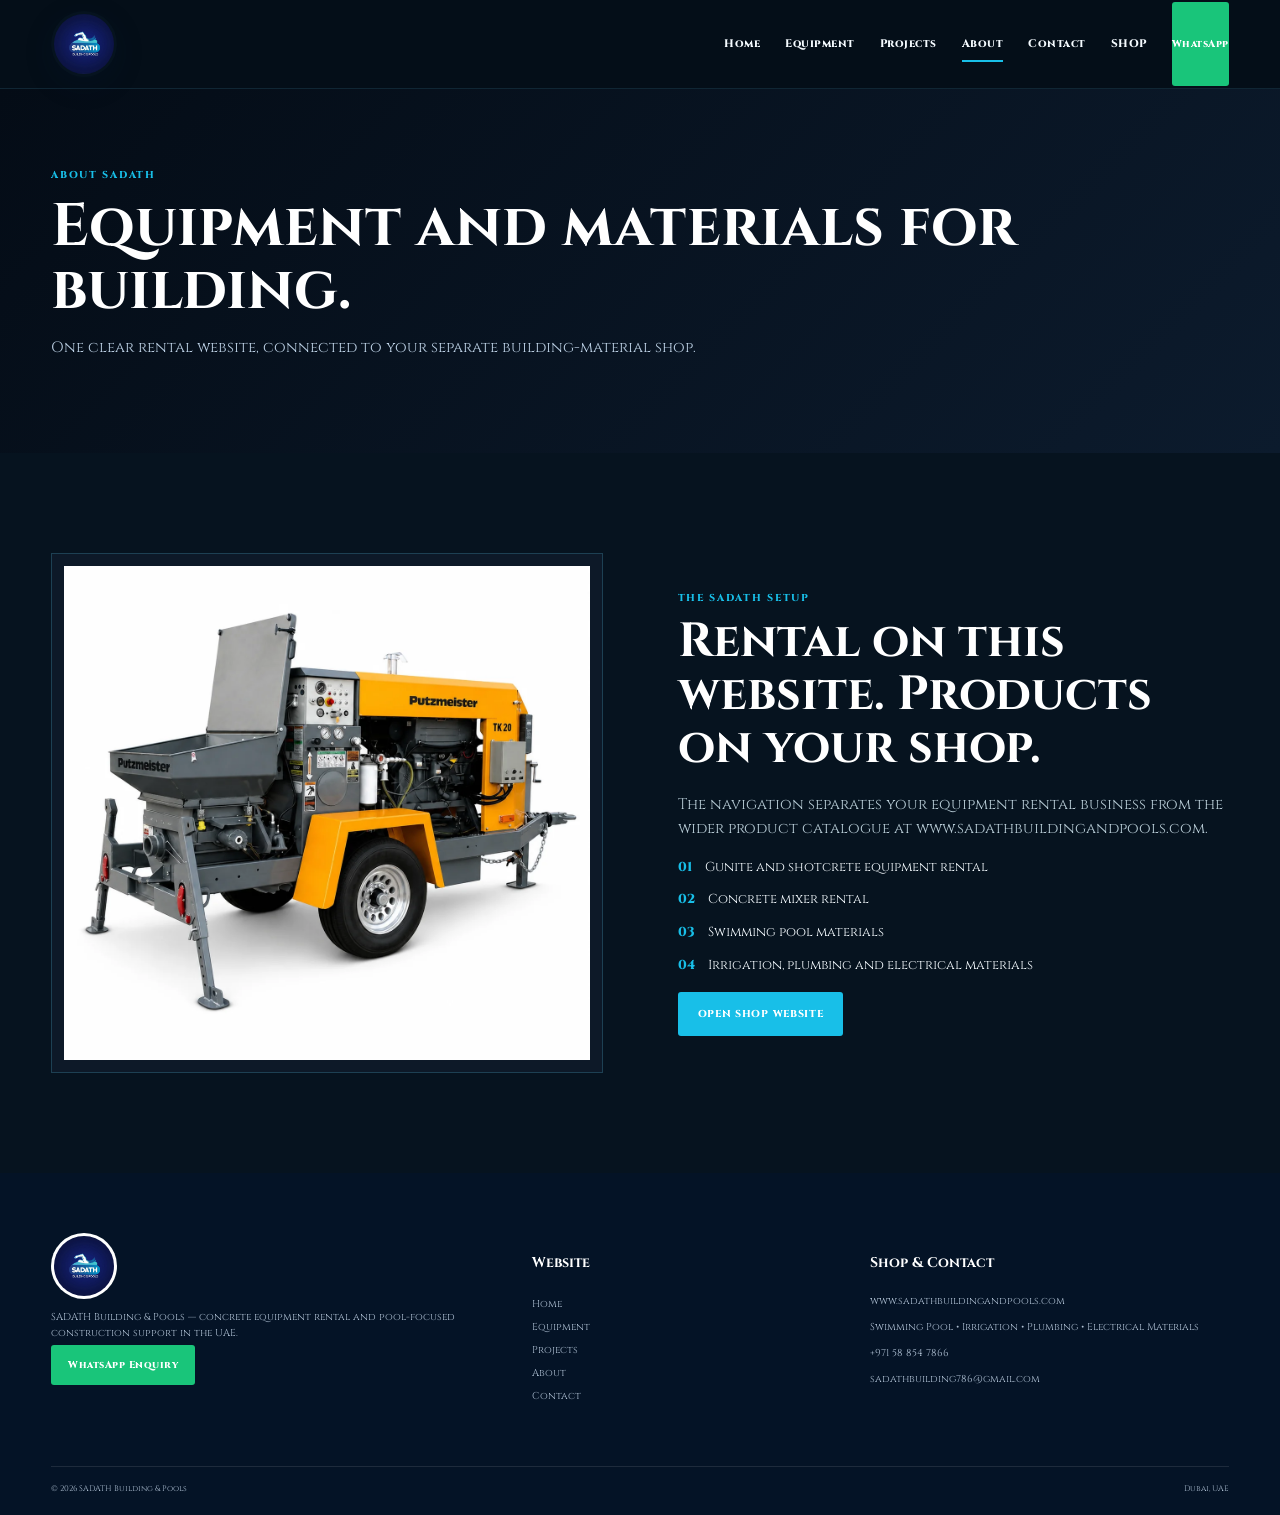
<file: about.html>
<!doctype html><html lang="en"><head><meta charset="utf-8"><meta name="viewport" content="width=device-width,initial-scale=1"><title>About Us | SADATH Building & Pools</title><meta name="description" content="SADATH Building & Pools — gunite, shotcrete and concrete equipment rental plus swimming pool, irrigation, plumbing and electrical material shop."><link rel="stylesheet" href="style.css"></head><body><header class="header"><div class="container nav"><a class="brand" href="index.html"><img src="assets/logo.jpeg" alt="SADATH Building & Pools"></a><nav class="menu"><a class="" href="index.html">Home</a><a class="" href="equipment.html">Equipment</a><a class="" href="projects.html">Projects</a><a class="active" href="about.html">About</a><a class="" href="contact.html">Contact</a><a href="https://www.sadathbuildingandpools.com" target="_blank" rel="noopener">SHOP</a><a class="wa" href="https://wa.me/971588547866?text=Hello%20SADATH,%20I%20need%20rental%20details.">WhatsApp</a></nav></div></header><main><section class="page-hero"><div class="container"><div class="eyebrow">About SADATH</div><h1>Equipment and materials for building.</h1><p>One clear rental website, connected to your separate building-material shop.</p></div></section><section class="section"><div class="container story"><div class="story-visual reveal"><img src="assets/tk20.png" alt="SADATH equipment"></div><div class="reveal"><div class="eyebrow">The SADATH setup</div><h2>Rental on this website. Products on your shop.</h2><p>The navigation separates your equipment rental business from the wider product catalogue at www.sadathbuildingandpools.com.</p><ul class="checks"><li>Gunite and shotcrete equipment rental</li><li>Concrete mixer rental</li><li>Swimming pool materials</li><li>Irrigation, plumbing and electrical materials</li></ul><a class="btn btn-blue" href="https://www.sadathbuildingandpools.com" target="_blank" rel="noopener">Open Shop Website</a></div></div></section></main><footer class="footer"><div class="container footer-grid"><div><img class="footer-brand" src="assets/logo.jpeg" alt="SADATH"><p>SADATH Building & Pools — concrete equipment rental and pool-focused construction support in the UAE.</p><a class="wa" href="https://wa.me/971588547866?text=Hello%20SADATH,%20I%20need%20equipment%20rental%20details.">WhatsApp Enquiry</a></div><div><h4>Website</h4><ul><li><a href="index.html">Home</a></li><li><a href="equipment.html">Equipment</a></li><li><a href="projects.html">Projects</a></li><li><a href="about.html">About</a></li><li><a href="contact.html">Contact</a></li></ul></div><div><h4>Shop & Contact</h4><p><a href="https://www.sadathbuildingandpools.com" target="_blank" rel="noopener">www.sadathbuildingandpools.com</a></p><p>Swimming Pool • Irrigation • Plumbing • Electrical Materials</p><p>+971 58 854 7866</p><p>sadathbuilding786@gmail.com</p></div></div><div class="container copyright"><span>© 2026 SADATH Building & Pools</span><span>Dubai, UAE</span></div></footer><script>
const io=new IntersectionObserver(es=>es.forEach(e=>{if(e.isIntersecting)e.target.classList.add('in')}),{threshold:.12});
document.querySelectorAll('.reveal').forEach(x=>io.observe(x));
</script></body></html>
</file>
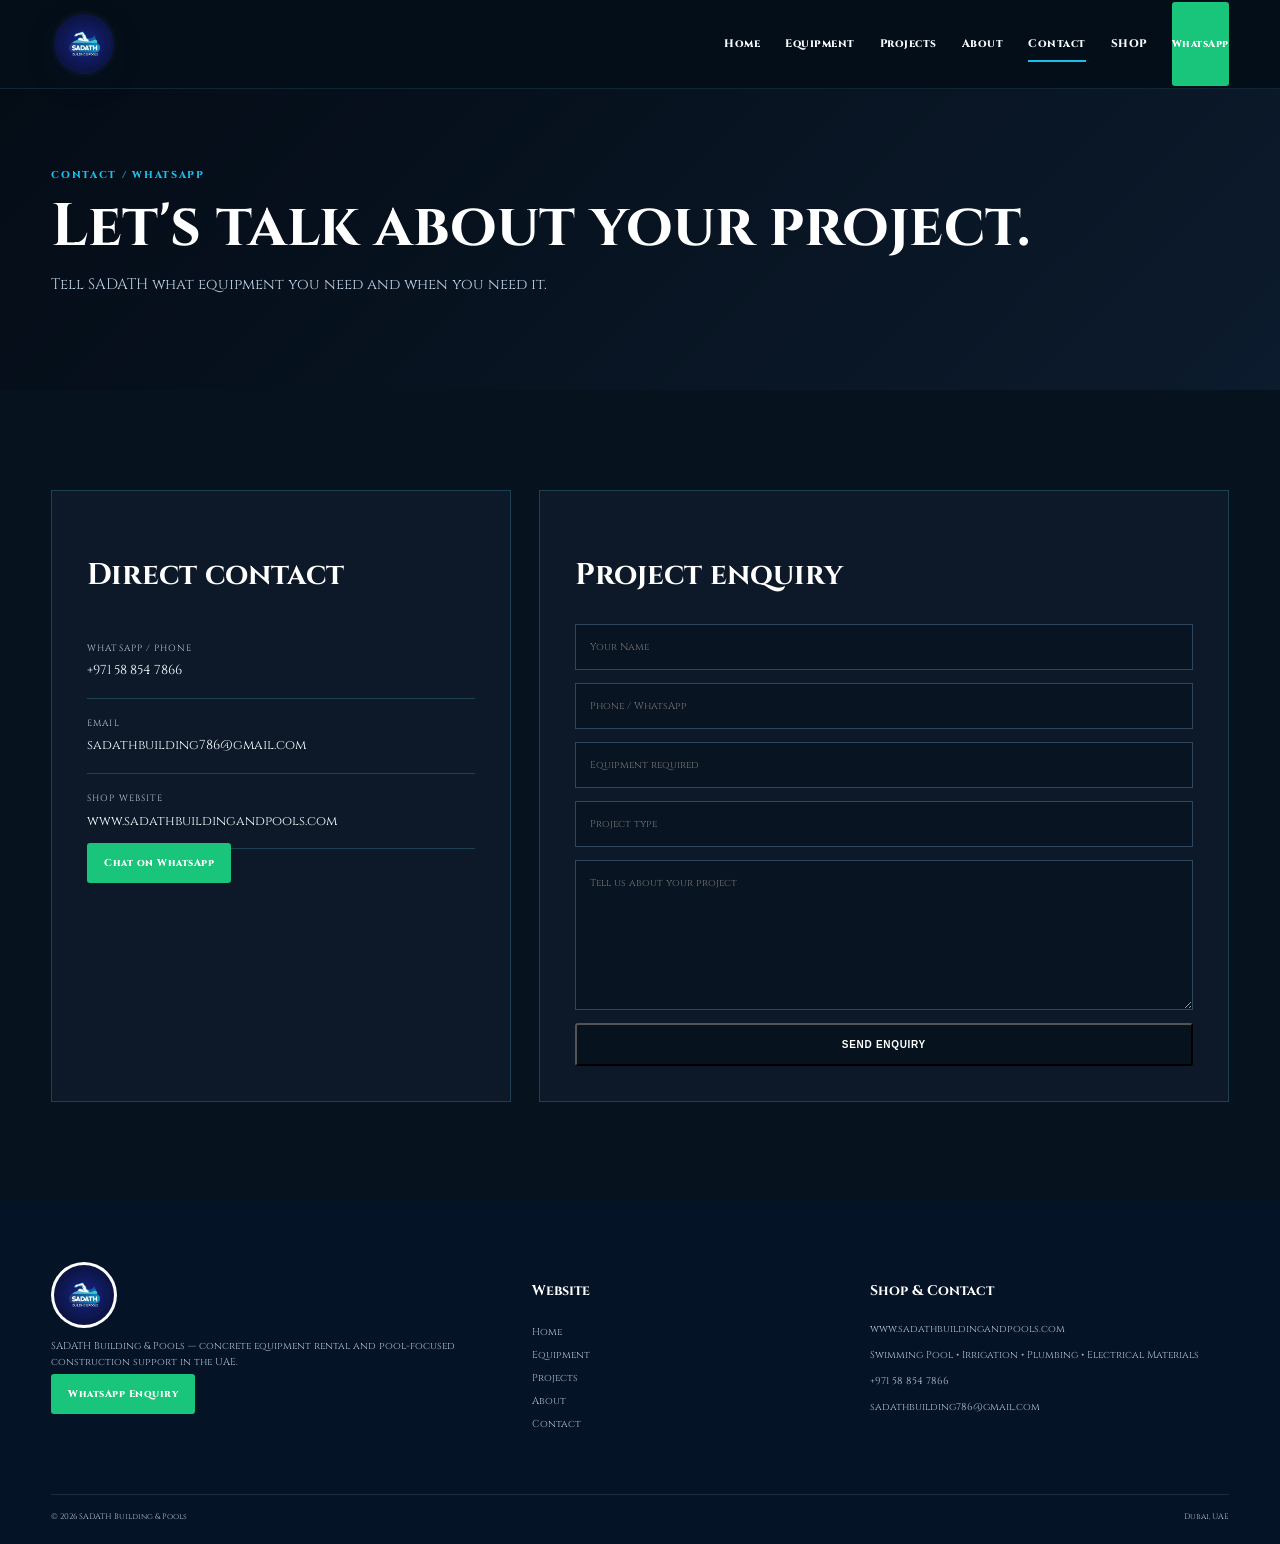
<file: contact.html>
<!doctype html><html lang="en"><head><meta charset="utf-8"><meta name="viewport" content="width=device-width,initial-scale=1"><title>Contact | SADATH Building & Pools</title><meta name="description" content="SADATH Building & Pools — gunite, shotcrete and concrete equipment rental plus swimming pool, irrigation, plumbing and electrical material shop."><link rel="stylesheet" href="style.css"></head><body><header class="header"><div class="container nav"><a class="brand" href="index.html"><img src="assets/logo.jpeg" alt="SADATH Building & Pools"></a><nav class="menu"><a class="" href="index.html">Home</a><a class="" href="equipment.html">Equipment</a><a class="" href="projects.html">Projects</a><a class="" href="about.html">About</a><a class="active" href="contact.html">Contact</a><a href="https://www.sadathbuildingandpools.com" target="_blank" rel="noopener">SHOP</a><a class="wa" href="https://wa.me/971588547866?text=Hello%20SADATH,%20I%20need%20rental%20details.">WhatsApp</a></nav></div></header><main><section class="page-hero"><div class="container"><div class="eyebrow">Contact / WhatsApp</div><h1>Let's talk about your project.</h1><p>Tell SADATH what equipment you need and when you need it.</p></div></section><section class="section"><div class="container contact-grid"><div class="contact-card reveal"><h2>Direct contact</h2><div class="line"><small>WhatsApp / Phone</small><a href="tel:+971588547866">+971 58 854 7866</a></div><div class="line"><small>Email</small><a href="mailto:sadathbuilding786@gmail.com">sadathbuilding786@gmail.com</a></div><div class="line"><small>Shop website</small><a href="https://www.sadathbuildingandpools.com" target="_blank" rel="noopener">www.sadathbuildingandpools.com</a></div><a class="wa" href="https://wa.me/971588547866?text=Hello%20SADATH,%20I%20want%20to%20ask%20about%20equipment%20rental.">Chat on WhatsApp</a></div><div class="form-card reveal"><h2>Project enquiry</h2><form class="form" action="mailto:sadathbuilding786@gmail.com" method="post" enctype="text/plain"><input name="Name" placeholder="Your Name" required><input name="Phone" placeholder="Phone / WhatsApp" required><input name="Equipment" placeholder="Equipment required"><input name="Project" placeholder="Project type"><textarea name="Message" placeholder="Tell us about your project"></textarea><button class="btn btn-dark" type="submit">Send Enquiry</button></form></div></div></section></main><footer class="footer"><div class="container footer-grid"><div><img class="footer-brand" src="assets/logo.jpeg" alt="SADATH"><p>SADATH Building & Pools — concrete equipment rental and pool-focused construction support in the UAE.</p><a class="wa" href="https://wa.me/971588547866?text=Hello%20SADATH,%20I%20need%20equipment%20rental%20details.">WhatsApp Enquiry</a></div><div><h4>Website</h4><ul><li><a href="index.html">Home</a></li><li><a href="equipment.html">Equipment</a></li><li><a href="projects.html">Projects</a></li><li><a href="about.html">About</a></li><li><a href="contact.html">Contact</a></li></ul></div><div><h4>Shop & Contact</h4><p><a href="https://www.sadathbuildingandpools.com" target="_blank" rel="noopener">www.sadathbuildingandpools.com</a></p><p>Swimming Pool • Irrigation • Plumbing • Electrical Materials</p><p>+971 58 854 7866</p><p>sadathbuilding786@gmail.com</p></div></div><div class="container copyright"><span>© 2026 SADATH Building & Pools</span><span>Dubai, UAE</span></div></footer><script>
const io=new IntersectionObserver(es=>es.forEach(e=>{if(e.isIntersecting)e.target.classList.add('in')}),{threshold:.12});
document.querySelectorAll('.reveal').forEach(x=>io.observe(x));
</script></body></html>
</file>
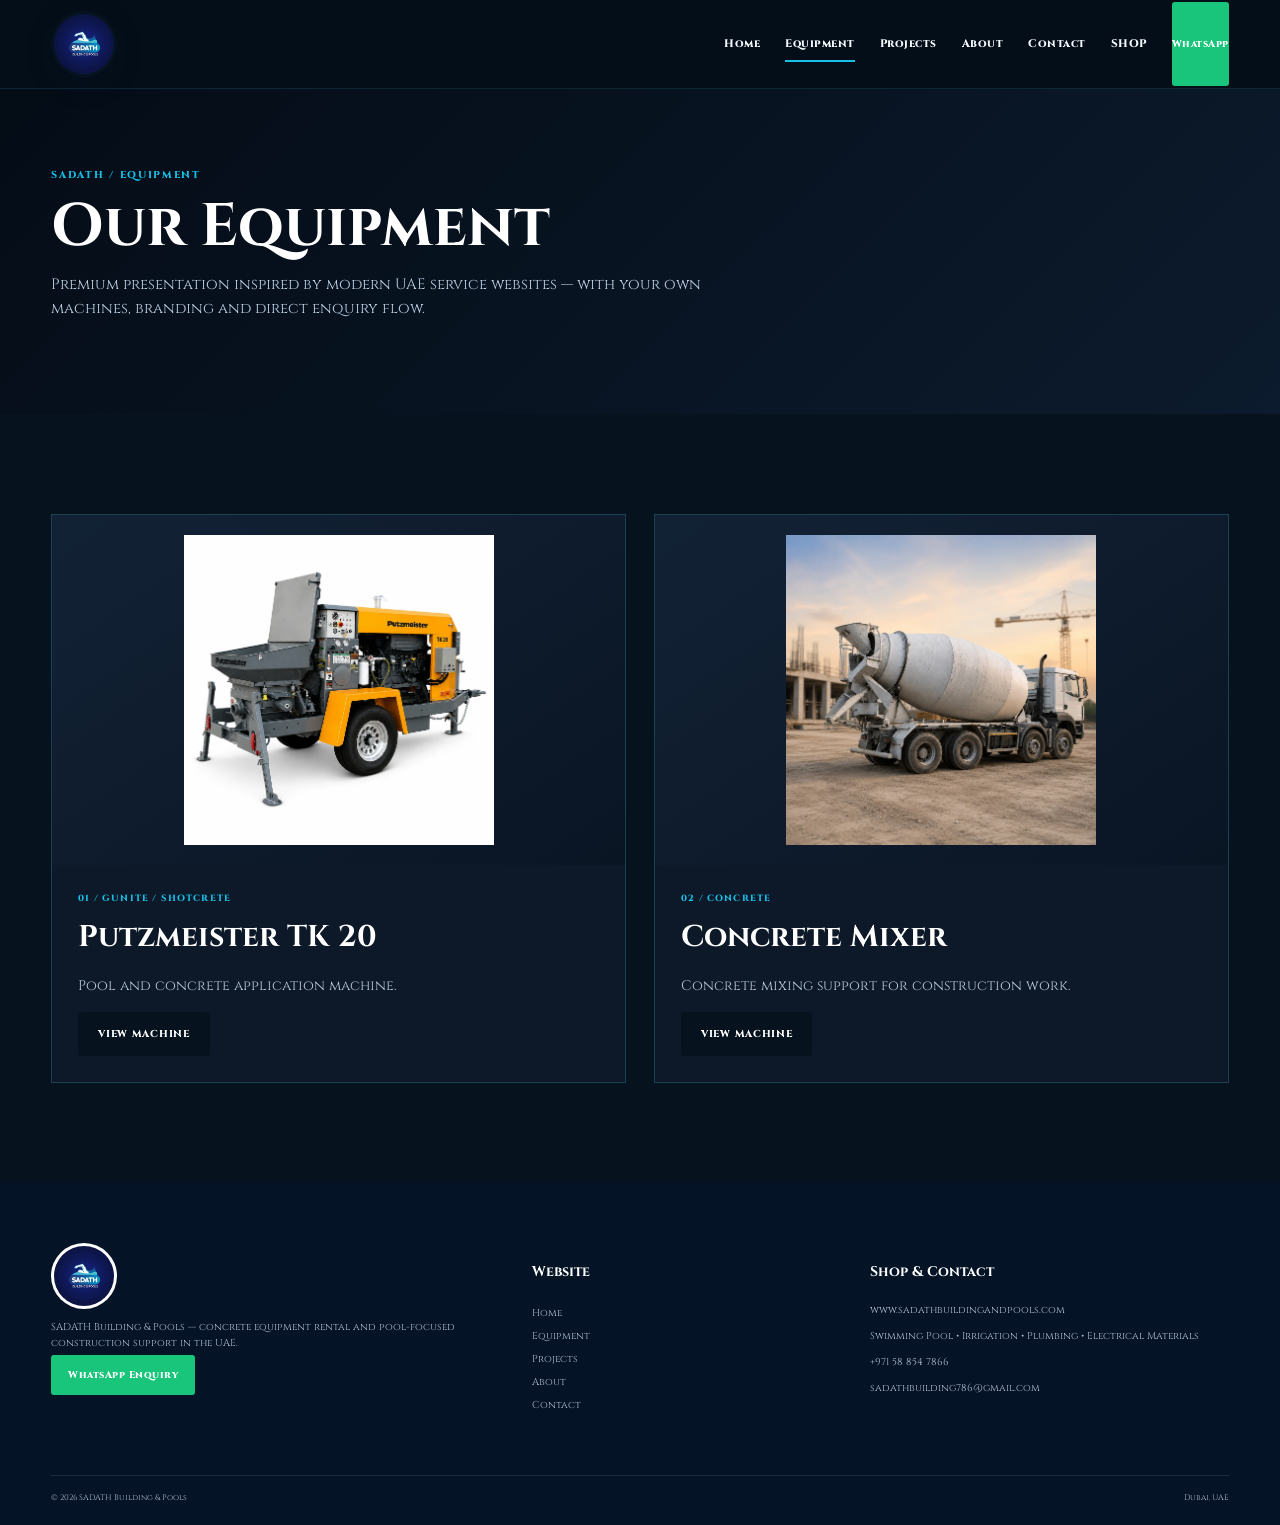
<file: equipment.html>
<!doctype html><html lang="en"><head><meta charset="utf-8"><meta name="viewport" content="width=device-width,initial-scale=1"><title>Equipment | SADATH Building & Pools</title><meta name="description" content="SADATH Building & Pools — gunite, shotcrete and concrete equipment rental plus swimming pool, irrigation, plumbing and electrical material shop."><link rel="stylesheet" href="style.css"></head><body><header class="header"><div class="container nav"><a class="brand" href="index.html"><img src="assets/logo.jpeg" alt="SADATH Building & Pools"></a><nav class="menu"><a class="" href="index.html">Home</a><a class="active" href="equipment.html">Equipment</a><a class="" href="projects.html">Projects</a><a class="" href="about.html">About</a><a class="" href="contact.html">Contact</a><a href="https://www.sadathbuildingandpools.com" target="_blank" rel="noopener">SHOP</a><a class="wa" href="https://wa.me/971588547866?text=Hello%20SADATH,%20I%20need%20rental%20details.">WhatsApp</a></nav></div></header><main><section class="page-hero"><div class="container"><div class="eyebrow">SADATH / EQUIPMENT</div><h1>Our Equipment</h1><p>Premium presentation inspired by modern UAE service websites — with your own machines, branding and direct enquiry flow.</p></div></section><section class="section"><div class="container"><div class="equipment-grid"><article class="equipment-card reveal"><div class="visual"><img src="assets/tk20.png" alt="Putzmeister TK 20"></div><div class="copy"><div class="label">01 / Gunite / Shotcrete</div><h3>Putzmeister TK 20</h3><p>Pool and concrete application machine.</p><a class="btn btn-dark" href="tk20.html">View machine</a></div></article><article class="equipment-card reveal"><div class="visual"><img src="assets/mixer.png" alt="Concrete mixer"></div><div class="copy"><div class="label">02 / Concrete</div><h3>Concrete Mixer</h3><p>Concrete mixing support for construction work.</p><a class="btn btn-dark" href="mixer.html">View machine</a></div></article></div></div></section></main><footer class="footer"><div class="container footer-grid"><div><img class="footer-brand" src="assets/logo.jpeg" alt="SADATH"><p>SADATH Building & Pools — concrete equipment rental and pool-focused construction support in the UAE.</p><a class="wa" href="https://wa.me/971588547866?text=Hello%20SADATH,%20I%20need%20equipment%20rental%20details.">WhatsApp Enquiry</a></div><div><h4>Website</h4><ul><li><a href="index.html">Home</a></li><li><a href="equipment.html">Equipment</a></li><li><a href="projects.html">Projects</a></li><li><a href="about.html">About</a></li><li><a href="contact.html">Contact</a></li></ul></div><div><h4>Shop & Contact</h4><p><a href="https://www.sadathbuildingandpools.com" target="_blank" rel="noopener">www.sadathbuildingandpools.com</a></p><p>Swimming Pool • Irrigation • Plumbing • Electrical Materials</p><p>+971 58 854 7866</p><p>sadathbuilding786@gmail.com</p></div></div><div class="container copyright"><span>© 2026 SADATH Building & Pools</span><span>Dubai, UAE</span></div></footer><script>
const io=new IntersectionObserver(es=>es.forEach(e=>{if(e.isIntersecting)e.target.classList.add('in')}),{threshold:.12});
document.querySelectorAll('.reveal').forEach(x=>io.observe(x));
</script></body></html>
</file>
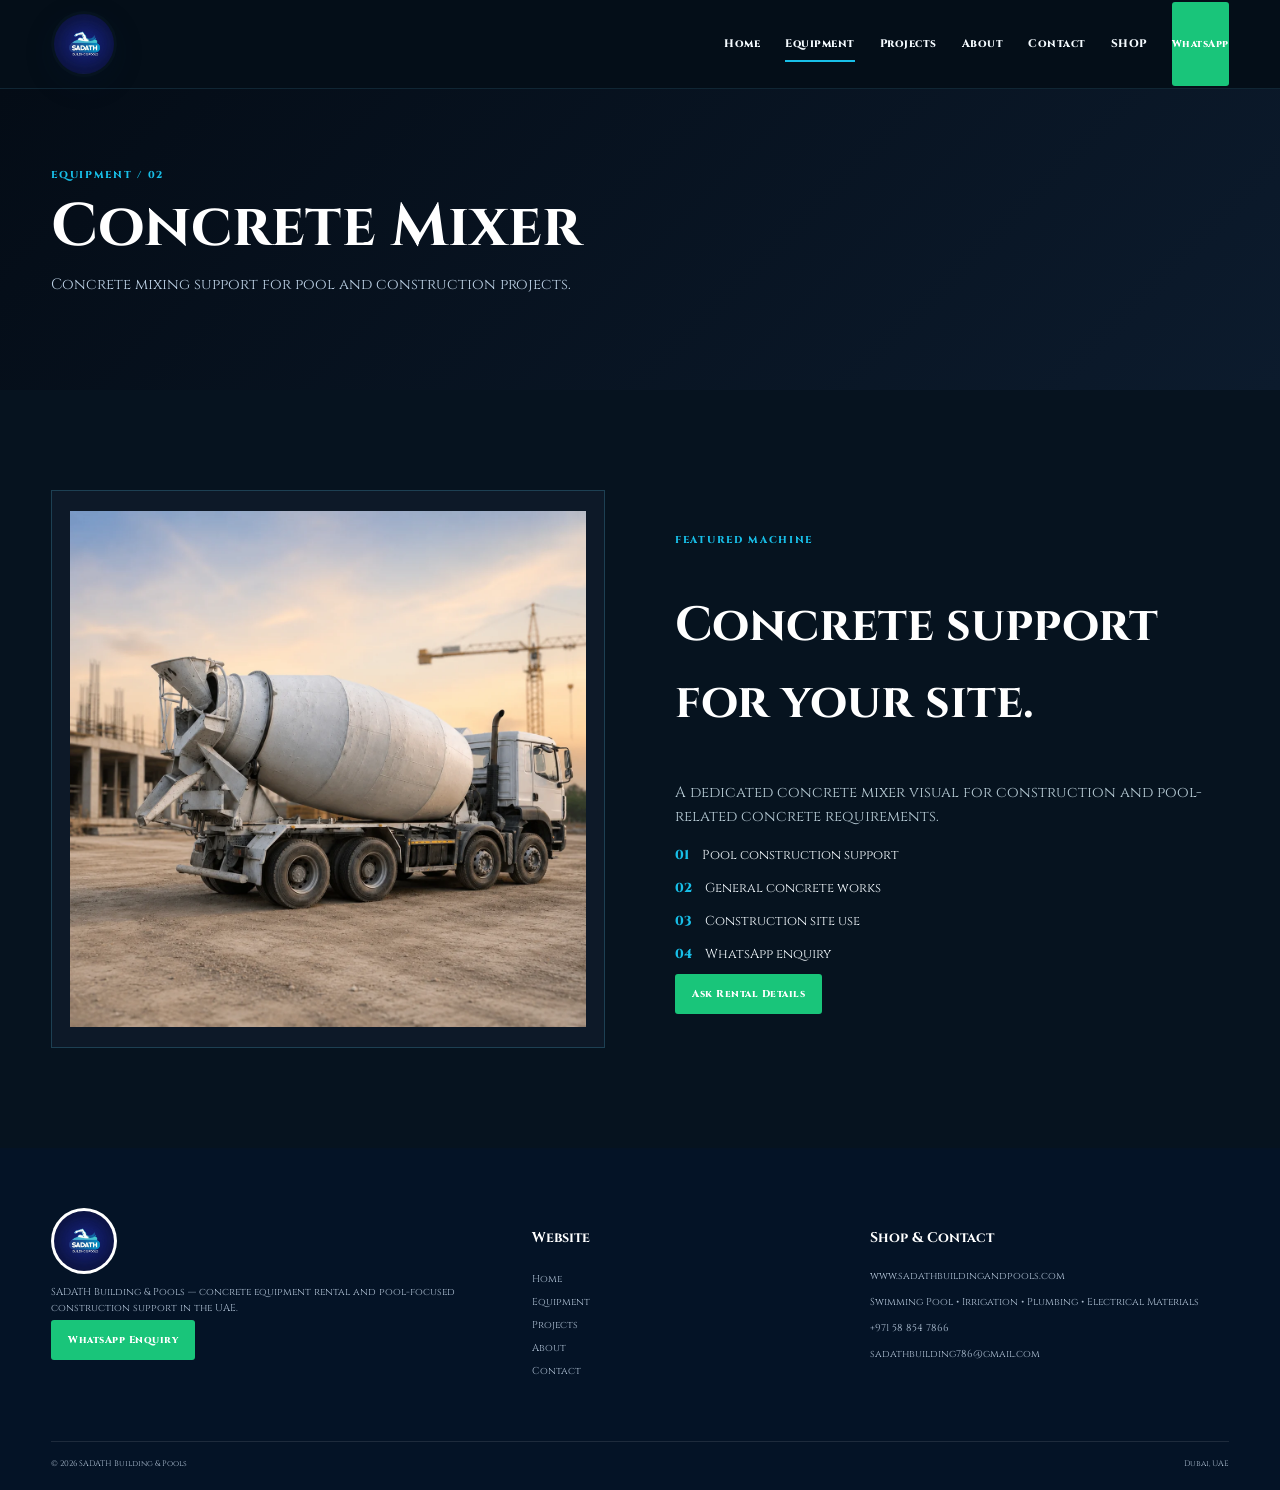
<file: mixer.html>
<!doctype html><html lang="en"><head><meta charset="utf-8"><meta name="viewport" content="width=device-width,initial-scale=1"><title>Concrete Mixer | SADATH Building & Pools</title><meta name="description" content="SADATH Building & Pools — gunite, shotcrete and concrete equipment rental plus swimming pool, irrigation, plumbing and electrical material shop."><link rel="stylesheet" href="style.css"></head><body><header class="header"><div class="container nav"><a class="brand" href="index.html"><img src="assets/logo.jpeg" alt="SADATH Building & Pools"></a><nav class="menu"><a class="" href="index.html">Home</a><a class="active" href="equipment.html">Equipment</a><a class="" href="projects.html">Projects</a><a class="" href="about.html">About</a><a class="" href="contact.html">Contact</a><a href="https://www.sadathbuildingandpools.com" target="_blank" rel="noopener">SHOP</a><a class="wa" href="https://wa.me/971588547866?text=Hello%20SADATH,%20I%20need%20rental%20details.">WhatsApp</a></nav></div></header><main><section class="page-hero"><div class="container"><div class="eyebrow">Equipment / 02</div><h1>Concrete Mixer</h1><p>Concrete mixing support for pool and construction projects.</p></div></section><section class="section"><div class="container detail"><div class="detail-image reveal"><img src="assets/mixer.png" alt="Concrete mixer"></div><div class="reveal"><div class="eyebrow">Featured machine</div><h2>Concrete support for your site.</h2><p>A dedicated concrete mixer visual for construction and pool-related concrete requirements.</p><ul class="checks"><li>Pool construction support</li><li>General concrete works</li><li>Construction site use</li><li>WhatsApp enquiry</li></ul><a class="wa" href="https://wa.me/971588547866?text=Hello%20SADATH,%20please%20send%20concrete%20mixer%20rental%20details.">Ask Rental Details</a></div></div></section></main><footer class="footer"><div class="container footer-grid"><div><img class="footer-brand" src="assets/logo.jpeg" alt="SADATH"><p>SADATH Building & Pools — concrete equipment rental and pool-focused construction support in the UAE.</p><a class="wa" href="https://wa.me/971588547866?text=Hello%20SADATH,%20I%20need%20equipment%20rental%20details.">WhatsApp Enquiry</a></div><div><h4>Website</h4><ul><li><a href="index.html">Home</a></li><li><a href="equipment.html">Equipment</a></li><li><a href="projects.html">Projects</a></li><li><a href="about.html">About</a></li><li><a href="contact.html">Contact</a></li></ul></div><div><h4>Shop & Contact</h4><p><a href="https://www.sadathbuildingandpools.com" target="_blank" rel="noopener">www.sadathbuildingandpools.com</a></p><p>Swimming Pool • Irrigation • Plumbing • Electrical Materials</p><p>+971 58 854 7866</p><p>sadathbuilding786@gmail.com</p></div></div><div class="container copyright"><span>© 2026 SADATH Building & Pools</span><span>Dubai, UAE</span></div></footer><script>
const io=new IntersectionObserver(es=>es.forEach(e=>{if(e.isIntersecting)e.target.classList.add('in')}),{threshold:.12});
document.querySelectorAll('.reveal').forEach(x=>io.observe(x));
</script></body></html>
</file>
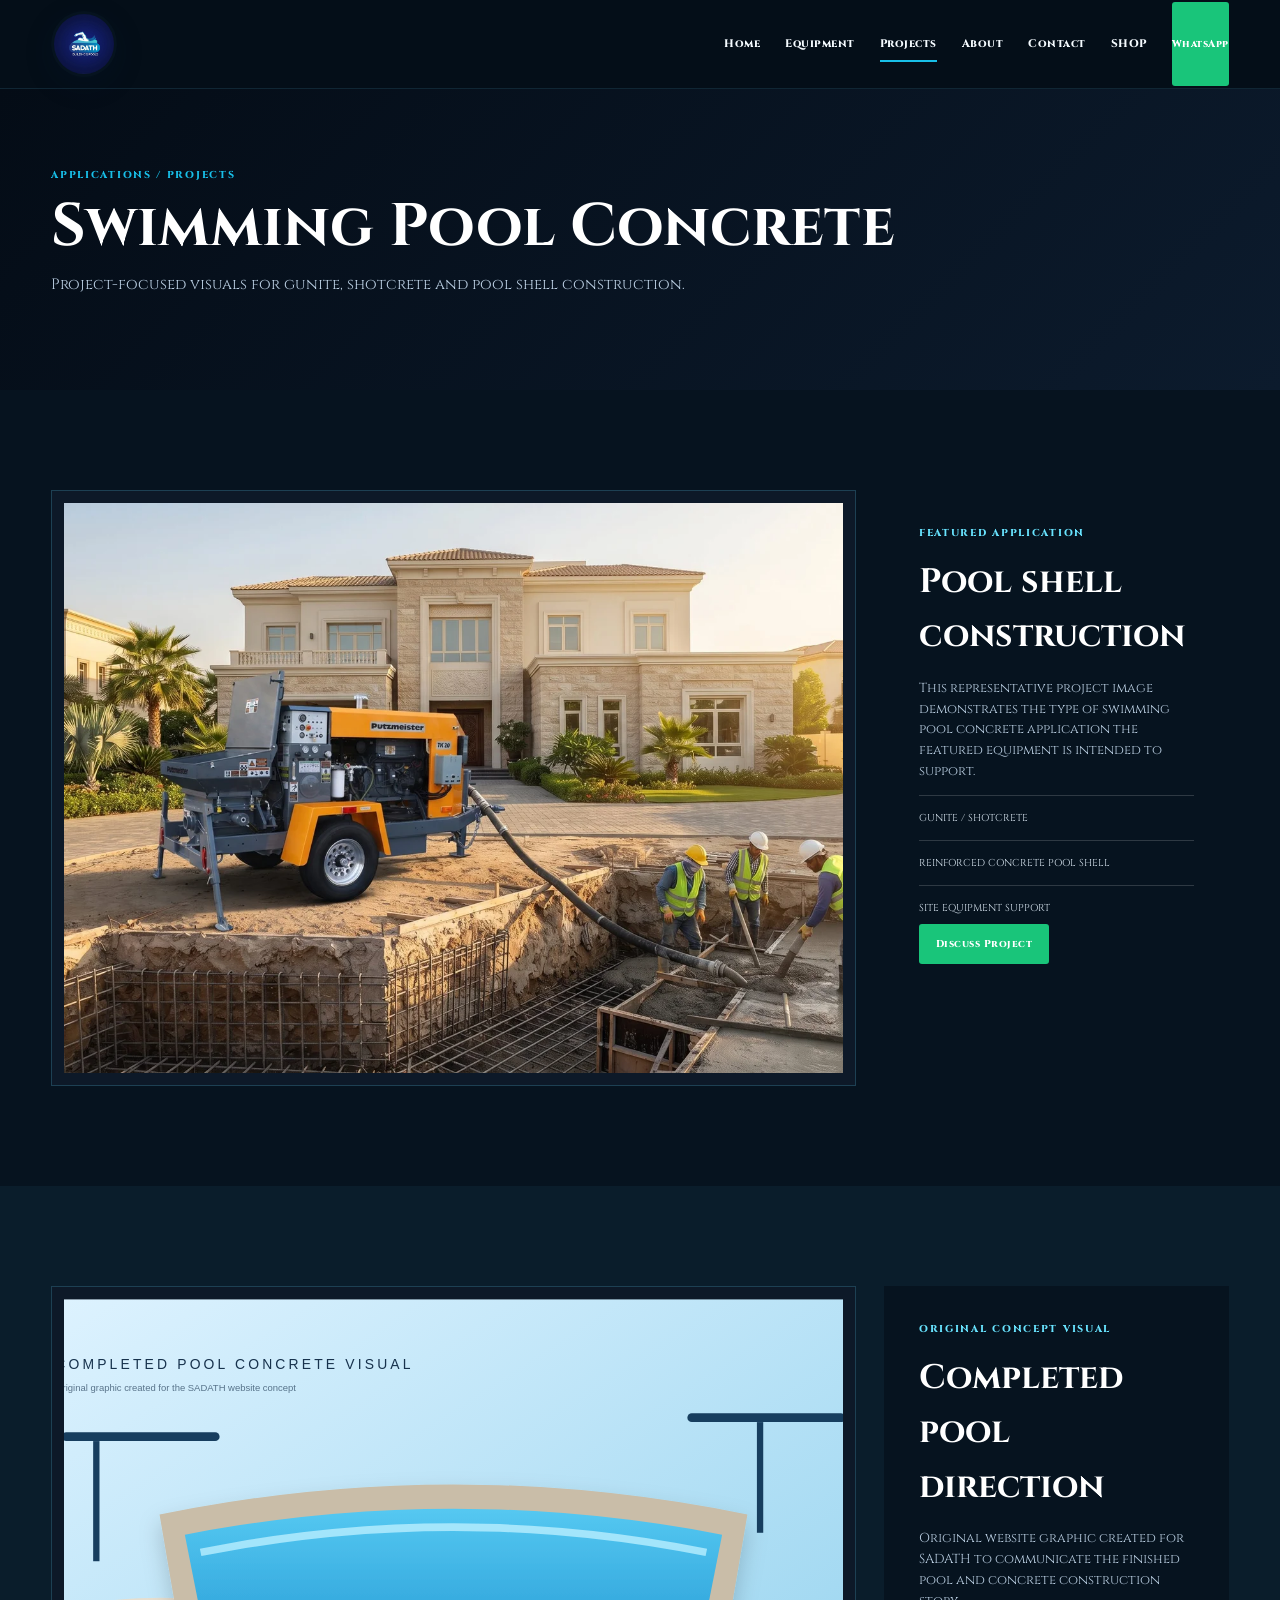
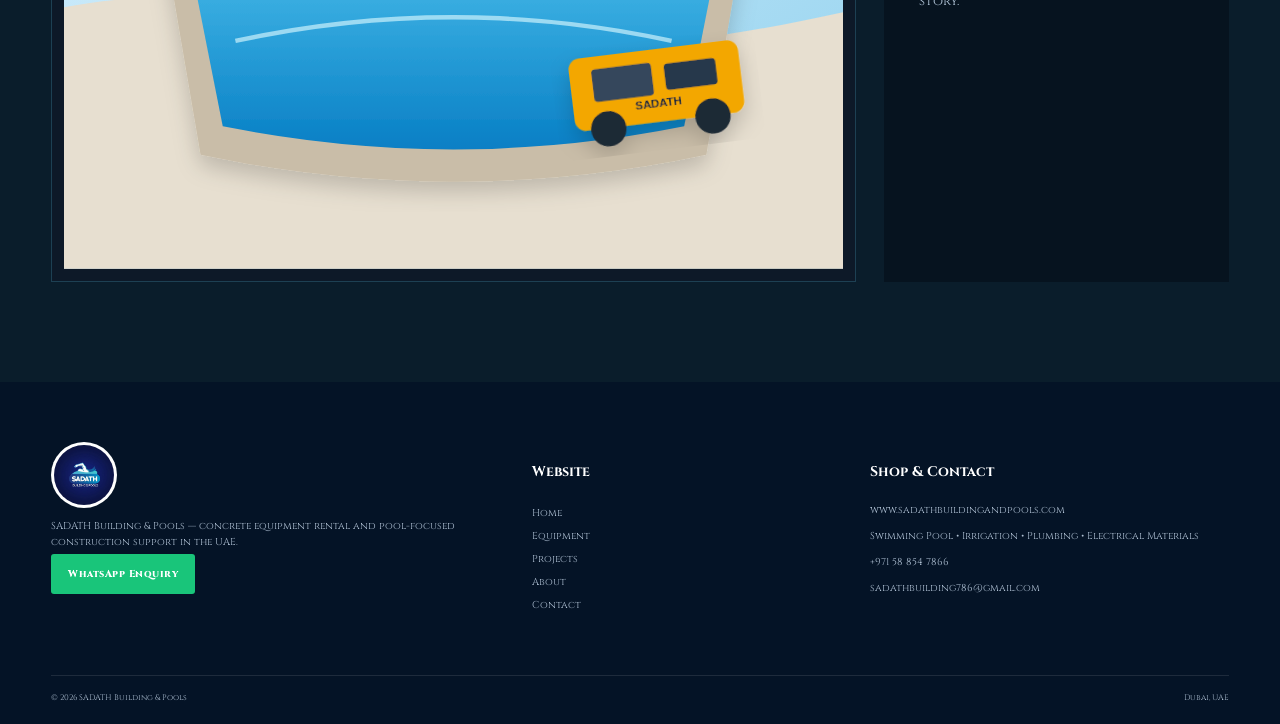
<file: projects.html>
<!doctype html><html lang="en"><head><meta charset="utf-8"><meta name="viewport" content="width=device-width,initial-scale=1"><title>Projects | SADATH Building & Pools</title><meta name="description" content="SADATH Building & Pools — gunite, shotcrete and concrete equipment rental plus swimming pool, irrigation, plumbing and electrical material shop."><link rel="stylesheet" href="style.css"></head><body><header class="header"><div class="container nav"><a class="brand" href="index.html"><img src="assets/logo.jpeg" alt="SADATH Building & Pools"></a><nav class="menu"><a class="" href="index.html">Home</a><a class="" href="equipment.html">Equipment</a><a class="active" href="projects.html">Projects</a><a class="" href="about.html">About</a><a class="" href="contact.html">Contact</a><a href="https://www.sadathbuildingandpools.com" target="_blank" rel="noopener">SHOP</a><a class="wa" href="https://wa.me/971588547866?text=Hello%20SADATH,%20I%20need%20rental%20details.">WhatsApp</a></nav></div></header><main><section class="page-hero"><div class="container"><div class="eyebrow">Applications / Projects</div><h1>Swimming Pool Concrete</h1><p>Project-focused visuals for gunite, shotcrete and pool shell construction.</p></div></section><section class="section"><div class="container"><div class="project-feature"><div class="project-image reveal"><img src="assets/pool-project.png" alt="Swimming pool construction"></div><div class="project-info reveal"><div class="eyebrow">Featured application</div><h3>Pool shell construction</h3><p>This representative project image demonstrates the type of swimming pool concrete application the featured equipment is intended to support.</p><div class="mini">GUNITE / SHOTCRETE</div><div class="mini">REINFORCED CONCRETE POOL SHELL</div><div class="mini">SITE EQUIPMENT SUPPORT</div><a class="wa" href="https://wa.me/971588547866?text=Hello%20SADATH,%20I%20have%20a%20pool%20construction%20project.">Discuss Project</a></div></div></div></section><section class="section paper"><div class="container"><div class="project-feature"><div class="project-image reveal"><img src="assets/pool-completed-graphic.svg" alt="Original completed pool project graphic"></div><div class="project-info reveal"><div class="eyebrow">Original concept visual</div><h3>Completed pool direction</h3><p>Original website graphic created for SADATH to communicate the finished pool and concrete construction story.</p></div></div></div></section></main><footer class="footer"><div class="container footer-grid"><div><img class="footer-brand" src="assets/logo.jpeg" alt="SADATH"><p>SADATH Building & Pools — concrete equipment rental and pool-focused construction support in the UAE.</p><a class="wa" href="https://wa.me/971588547866?text=Hello%20SADATH,%20I%20need%20equipment%20rental%20details.">WhatsApp Enquiry</a></div><div><h4>Website</h4><ul><li><a href="index.html">Home</a></li><li><a href="equipment.html">Equipment</a></li><li><a href="projects.html">Projects</a></li><li><a href="about.html">About</a></li><li><a href="contact.html">Contact</a></li></ul></div><div><h4>Shop & Contact</h4><p><a href="https://www.sadathbuildingandpools.com" target="_blank" rel="noopener">www.sadathbuildingandpools.com</a></p><p>Swimming Pool • Irrigation • Plumbing • Electrical Materials</p><p>+971 58 854 7866</p><p>sadathbuilding786@gmail.com</p></div></div><div class="container copyright"><span>© 2026 SADATH Building & Pools</span><span>Dubai, UAE</span></div></footer><script>
const io=new IntersectionObserver(es=>es.forEach(e=>{if(e.isIntersecting)e.target.classList.add('in')}),{threshold:.12});
document.querySelectorAll('.reveal').forEach(x=>io.observe(x));
</script></body></html>
</file>
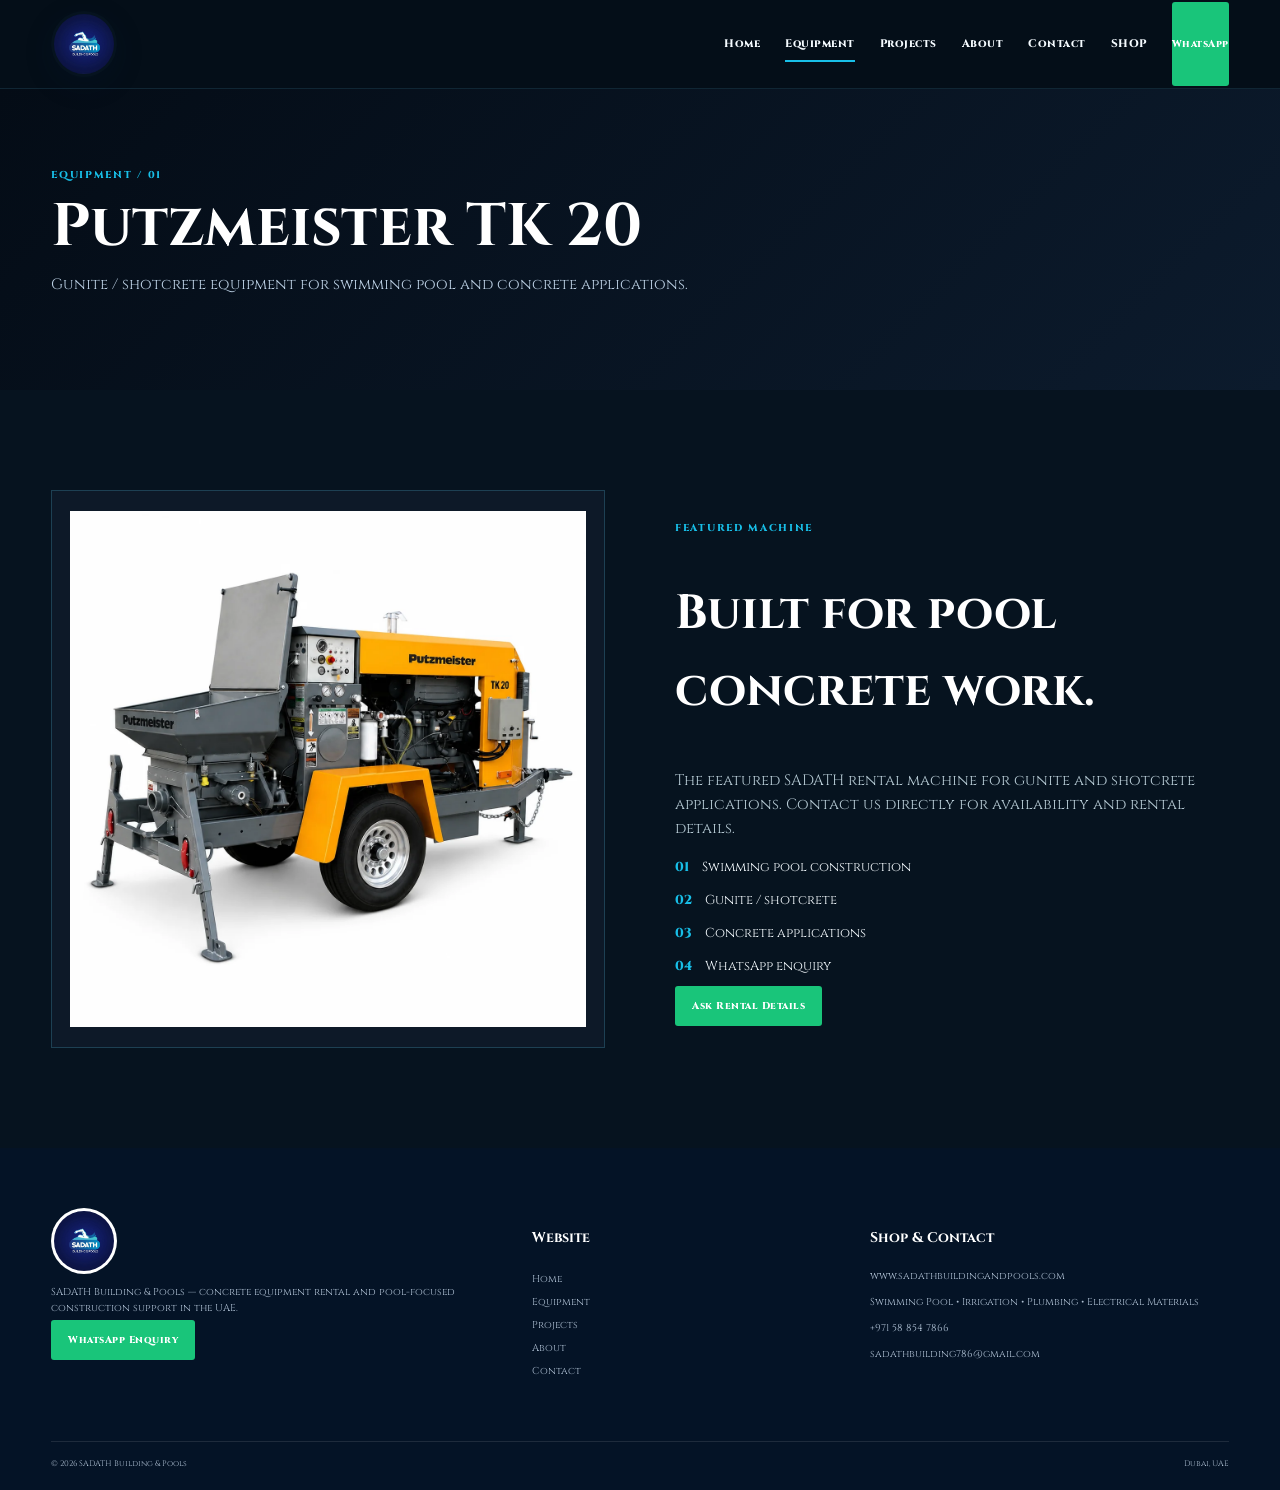
<file: tk20.html>
<!doctype html><html lang="en"><head><meta charset="utf-8"><meta name="viewport" content="width=device-width,initial-scale=1"><title>Putzmeister TK 20 | SADATH Building & Pools</title><meta name="description" content="SADATH Building & Pools — gunite, shotcrete and concrete equipment rental plus swimming pool, irrigation, plumbing and electrical material shop."><link rel="stylesheet" href="style.css"></head><body><header class="header"><div class="container nav"><a class="brand" href="index.html"><img src="assets/logo.jpeg" alt="SADATH Building & Pools"></a><nav class="menu"><a class="" href="index.html">Home</a><a class="active" href="equipment.html">Equipment</a><a class="" href="projects.html">Projects</a><a class="" href="about.html">About</a><a class="" href="contact.html">Contact</a><a href="https://www.sadathbuildingandpools.com" target="_blank" rel="noopener">SHOP</a><a class="wa" href="https://wa.me/971588547866?text=Hello%20SADATH,%20I%20need%20rental%20details.">WhatsApp</a></nav></div></header><main><section class="page-hero"><div class="container"><div class="eyebrow">Equipment / 01</div><h1>Putzmeister TK 20</h1><p>Gunite / shotcrete equipment for swimming pool and concrete applications.</p></div></section><section class="section"><div class="container detail"><div class="detail-image reveal"><img src="assets/tk20.png" alt="Putzmeister TK 20"></div><div class="reveal"><div class="eyebrow">Featured machine</div><h2>Built for pool concrete work.</h2><p>The featured SADATH rental machine for gunite and shotcrete applications. Contact us directly for availability and rental details.</p><ul class="checks"><li>Swimming pool construction</li><li>Gunite / shotcrete</li><li>Concrete applications</li><li>WhatsApp enquiry</li></ul><a class="wa" href="https://wa.me/971588547866?text=Hello%20SADATH,%20please%20send%20TK%2020%20rental%20details.">Ask Rental Details</a></div></div></section></main><footer class="footer"><div class="container footer-grid"><div><img class="footer-brand" src="assets/logo.jpeg" alt="SADATH"><p>SADATH Building & Pools — concrete equipment rental and pool-focused construction support in the UAE.</p><a class="wa" href="https://wa.me/971588547866?text=Hello%20SADATH,%20I%20need%20equipment%20rental%20details.">WhatsApp Enquiry</a></div><div><h4>Website</h4><ul><li><a href="index.html">Home</a></li><li><a href="equipment.html">Equipment</a></li><li><a href="projects.html">Projects</a></li><li><a href="about.html">About</a></li><li><a href="contact.html">Contact</a></li></ul></div><div><h4>Shop & Contact</h4><p><a href="https://www.sadathbuildingandpools.com" target="_blank" rel="noopener">www.sadathbuildingandpools.com</a></p><p>Swimming Pool • Irrigation • Plumbing • Electrical Materials</p><p>+971 58 854 7866</p><p>sadathbuilding786@gmail.com</p></div></div><div class="container copyright"><span>© 2026 SADATH Building & Pools</span><span>Dubai, UAE</span></div></footer><script>
const io=new IntersectionObserver(es=>es.forEach(e=>{if(e.isIntersecting)e.target.classList.add('in')}),{threshold:.12});
document.querySelectorAll('.reveal').forEach(x=>io.observe(x));
</script></body></html>
</file>
<file: style.css>
@import url('https://fonts.googleapis.com/css2?family=Cinzel:wght@400;500;600;700;800&display=swap');
:root{--ink:#f5fbff;--navy:#06131f;--blue:#18bfe8;--cyan:#68e4ff;--paper:#0a1d2b;--line:#1d4053;--muted:#b7cbd5;--green:#19c57a;--pool:#0a2a3d}
*{box-sizing:border-box}html{scroll-behavior:smooth}body{margin:0;font-family:'Cinzel',Georgia,serif;color:var(--ink);background:#06131f;overflow-x:hidden;line-height:1.6}img{max-width:100%;display:block}a{text-decoration:none;color:inherit}.container{width:min(1200px,92%);margin:auto}
.reveal{opacity:0;transform:translateY(28px);transition:opacity .8s ease,transform .8s ease}.reveal.in{opacity:1;transform:none}
.header{position:sticky;top:0;z-index:99;background:rgba(5,14,25,.94);backdrop-filter:blur(14px);border-bottom:1px solid rgba(98,214,255,.12)}.nav{height:88px;display:flex;align-items:center;gap:30px}
.brand{width:66px;height:66px;border-radius:50%;overflow:hidden;background:var(--navy);padding:3px;box-shadow:0 8px 28px rgba(6,26,49,.2);flex:none}.brand img{width:100%;height:100%;object-fit:cover;border-radius:50%}
.menu{display:flex;align-items:center;gap:25px;margin-left:auto;font-size:11px;font-weight:800;letter-spacing:.045em}.menu a{padding:34px 0;position:relative}.menu a:hover{color:var(--cyan)}.menu a.active:after{content:"";position:absolute;left:0;right:0;bottom:25px;height:2px;background:var(--blue)}
.btn{display:inline-flex;align-items:center;justify-content:center;border-radius:3px;padding:14px 20px;font-size:10px;font-weight:800;letter-spacing:.07em;text-transform:uppercase}.btn-dark{background:var(--navy);color:#fff}.btn-blue{background:var(--blue);color:#fff}.btn-line{border:1px solid rgba(255,255,255,.45);color:#fff}.wa{background:var(--green);color:#fff;padding:13px 17px;border-radius:3px;font-size:10px;font-weight:800;letter-spacing:.05em}
.hero{min-height:720px;display:grid;align-items:center;background:linear-gradient(90deg,rgba(3,15,25,.97) 0%,rgba(3,15,25,.90) 42%,rgba(3,15,25,.64) 72%,rgba(3,15,25,.76) 100%),url('https://images.unsplash.com/photo-1765999906700-2d4dfd392966?auto=format&fit=crop&fm=jpg&q=85&w=2400') center/cover no-repeat;position:relative;overflow:hidden}.hero:after{content:"";position:absolute;width:500px;height:500px;border:1px solid rgba(98,214,255,.18);border-radius:50%;right:-170px;top:70px;pointer-events:none}.hero-grid{display:grid;grid-template-columns:.9fr 1.1fr;gap:60px;align-items:center}.eyebrow{font-size:10px;letter-spacing:.17em;color:var(--blue);font-weight:800;text-transform:uppercase}.hero h1{font-size:clamp(48px,6.2vw,84px);line-height:1.08;letter-spacing:-.025em;margin:17px 0 22px;color:#f7fcff;text-shadow:0 3px 24px rgba(0,0,0,.35)}.hero h1 span{color:var(--blue)}.hero p{font-size:15px;color:#d3e4eb;max-width:590px}.actions{display:flex;gap:12px;flex-wrap:wrap;margin-top:30px}.hero-machine{position:relative}.machine-frame{background:linear-gradient(145deg,#102b3b,#071724);border:1px solid rgba(104,228,255,.28);padding:18px;overflow:hidden;box-shadow:0 35px 80px rgba(6,26,49,.17);transform:rotate(1deg);transition:transform .8s ease}.machine-frame:hover{transform:rotate(0) translateY(-8px)}.machine-frame img{width:100%;height:470px;object-fit:contain}.floating-tag{position:absolute;left:-20px;bottom:22px;background:var(--navy);color:#fff;padding:17px 21px;box-shadow:0 16px 35px rgba(6,26,49,.2);font-size:10px;letter-spacing:.08em}.floating-tag strong{display:block;font-size:14px;margin-bottom:4px}

.ticker{background:#020914;color:#fff;overflow:hidden;white-space:nowrap;border-bottom:1px solid rgba(255,255,255,.08)}.ticker-track{display:inline-flex;gap:45px;padding:16px 0;animation:marquee 24s linear infinite;font-size:10px;letter-spacing:.13em;text-transform:uppercase}@keyframes marquee{to{transform:translateX(-50%)}}
.section{padding:100px 0}.paper{background:var(--paper)}.section-head{max-width:760px;margin-bottom:50px}.section-head.center{text-align:center;margin-left:auto;margin-right:auto}.section-head .eyebrow{margin-bottom:10px}.section-head h2{font-size:48px;line-height:1.12;margin:0 0 15px;color:#fff}.section-head p{font-size:15px;color:var(--muted);margin:0}
.pillars{display:grid;grid-template-columns:repeat(4,1fr);border-top:1px solid var(--line);border-left:1px solid var(--line)}.pillar{padding:30px;border-right:1px solid var(--line);border-bottom:1px solid var(--line);min-height:220px;transition:transform .35s,background .35s}.pillar:hover{transform:translateY(-7px);background:#14263a}.pillar .n{font-size:11px;color:var(--blue);font-weight:800}.pillar h3{font-size:22px;color:#fff;margin:28px 0 10px}.pillar p{font-size:13px;color:var(--muted);margin:0}
.equipment-grid{display:grid;grid-template-columns:1fr 1fr;gap:28px}.equipment-card{border:1px solid var(--line);background:#0d1928;overflow:hidden;position:relative}.equipment-card .visual{height:350px;padding:20px;background:linear-gradient(145deg,#122235,#0a1524);display:flex;align-items:center;justify-content:center}.equipment-card .visual img{height:100%;width:100%;object-fit:contain;transition:transform .6s ease}.equipment-card:hover .visual img{transform:scale(1.04)}.equipment-card .copy{padding:26px}.label{font-size:9px;color:var(--blue);letter-spacing:.13em;text-transform:uppercase;font-weight:800}.equipment-card h3{font-size:30px;color:#fff;margin:8px 0}.equipment-card p{font-size:14px;color:var(--muted)}.card-foot{display:flex;align-items:center;gap:10px;flex-wrap:wrap;margin-top:20px}

.story{display:grid;grid-template-columns:1fr 1fr;gap:75px;align-items:center}.story-visual{position:relative}.story-visual img{width:100%;height:520px;object-fit:cover;border:1px solid var(--line);padding:12px;background:#0d1928}.story-note{position:absolute;right:-20px;bottom:24px;background:#0d1928;border:1px solid var(--line);padding:20px;width:230px;box-shadow:0 18px 40px rgba(6,26,49,.14)}.story-note b{font-size:12px;color:var(--navy)}.story-note p{font-size:10px;color:var(--muted);margin:5px 0 0}.story h2{font-size:48px;line-height:1.1;color:#fff;margin:10px 0 18px}.story p{font-size:15px;color:var(--muted)}.checks{list-style:none;padding:0}.checks li{font-size:13px;margin:12px 0}.checks li:before{content:"01";color:var(--blue);font-weight:800;margin-right:13px}.checks li:nth-child(2):before{content:"02"}.checks li:nth-child(3):before{content:"03"}.checks li:nth-child(4):before{content:"04"}

.process{display:grid;grid-template-columns:repeat(4,1fr);gap:0;border-top:1px solid var(--line)}.step{padding:28px 22px;border-right:1px solid var(--line);min-height:190px}.step:last-child{border-right:0}.step .num{font-size:32px;color:#c7d6e4}.step h3{font-size:19px;color:#fff;margin:25px 0 8px}.step p{font-size:13px;color:var(--muted);margin:0}

.project-feature{display:grid;grid-template-columns:1.4fr .6fr;gap:28px}.project-image{border:1px solid var(--line);background:#0d1928;padding:12px}.project-image img{width:100%;height:570px;object-fit:cover}.project-info{background:var(--navy);color:#fff;padding:35px}.project-info .eyebrow{color:var(--cyan)}.project-info h3{font-size:34px;margin:14px 0}.project-info p{font-size:13px;color:#b9cde0}.project-info .mini{border-top:1px solid rgba(255,255,255,.16);padding:14px 0;font-size:10px;color:#d6e3ee}

.shop-band{background:linear-gradient(90deg,rgba(8,18,31,.97),rgba(8,18,31,.86)),url('https://images.unsplash.com/photo-1765999906700-2d4dfd392966?auto=format&fit=crop&fm=jpg&q=85&w=1800') center/cover; border:1px solid var(--line);padding:45px;display:flex;align-items:center;justify-content:space-between;gap:25px}.shop-band h2{font-size:35px;color:#fff;margin:0 0 8px}.shop-band p{font-size:13px;color:var(--muted);margin:0}.shop-list{display:flex;gap:10px;flex-wrap:wrap;margin-top:18px}.shop-list span{font-size:9px;padding:8px 10px;border:1px solid var(--line);letter-spacing:.04em}

.page-hero{background:linear-gradient(135deg,#040c16,#0c1b2d);color:#fff;padding:78px 0}.page-hero h1{font-size:60px;line-height:1.05;margin:12px 0}.page-hero p{font-size:15px;color:#bcd0e4;max-width:700px}
.detail{display:grid;grid-template-columns:1fr 1fr;gap:70px;align-items:center}.detail-image{border:1px solid var(--line);padding:18px;background:#0d1928}.detail-image img{height:520px;width:100%;object-fit:contain}.detail h2{font-size:48px;color:#fff}.detail p{font-size:15px;color:var(--muted)}
.contact-grid{display:grid;grid-template-columns:.8fr 1.2fr;gap:28px}.contact-card,.form-card{border:1px solid var(--line);padding:35px;background:#0d1928}.contact-card h2,.form-card h2{font-size:30px;color:#fff}.line{padding:17px 0;border-bottom:1px solid var(--line);font-size:13px}.line small{display:block;color:var(--muted);font-size:9px;text-transform:uppercase;letter-spacing:.12em;margin-bottom:5px}.form{display:grid;gap:13px}.form input,.form textarea{font:inherit;font-size:10px;padding:14px;border:1px solid #30465d;background:#081421;color:#fff}.form textarea{min-height:150px}

.footer{background:#041326;color:#aebfd2;padding:60px 0 20px}.footer-grid{display:grid;grid-template-columns:1.2fr .8fr 1fr;gap:50px}.footer-brand{width:66px;height:66px;border-radius:50%;object-fit:cover;background:#fff;padding:3px}.footer h4{color:#fff;font-size:14px}.footer p,.footer li{font-size:10px}.footer ul{list-style:none;padding:0;line-height:2.3}.copyright{border-top:1px solid rgba(255,255,255,.1);margin-top:42px;padding-top:16px;display:flex;justify-content:space-between;font-size:8px}
@media(max-width:900px){.menu{display:none}.nav{height:78px}.hero{min-height:auto;padding:70px 0}.hero-grid,.story,.detail,.contact-grid,.project-feature{grid-template-columns:1fr;gap:35px}.hero h1{font-size:49px}.pillars,.process{grid-template-columns:1fr 1fr}.equipment-grid{grid-template-columns:1fr}.story-note{right:10px}.footer-grid{grid-template-columns:1fr 1fr}}
@media(max-width:560px){.container{width:94%}.section{padding:70px 0}.hero h1,.page-hero h1{font-size:39px}.section-head h2,.story h2{font-size:32px}.pillars,.process,.footer-grid{grid-template-columns:1fr}.step,.pillar{border-right:0}.machine-frame img{height:330px}.project-image img{height:320px}.shop-band{display:block;padding:28px}.shop-band .btn{margin-top:20px}.brand{width:58px;height:58px}}

/* Image integrity: never let supplied pictures break their containers. */
.machine-frame img,.equipment-card .visual img,.story-visual img,.project-image img,.detail-image img{display:block;max-width:100%;overflow:hidden;}
.story-visual,.project-image,.detail-image,.equipment-card .visual{overflow:hidden;}
.story-visual img,.project-image img{object-fit:cover;}
.equipment-card .visual img,.detail-image img{object-fit:contain;}
</file>
